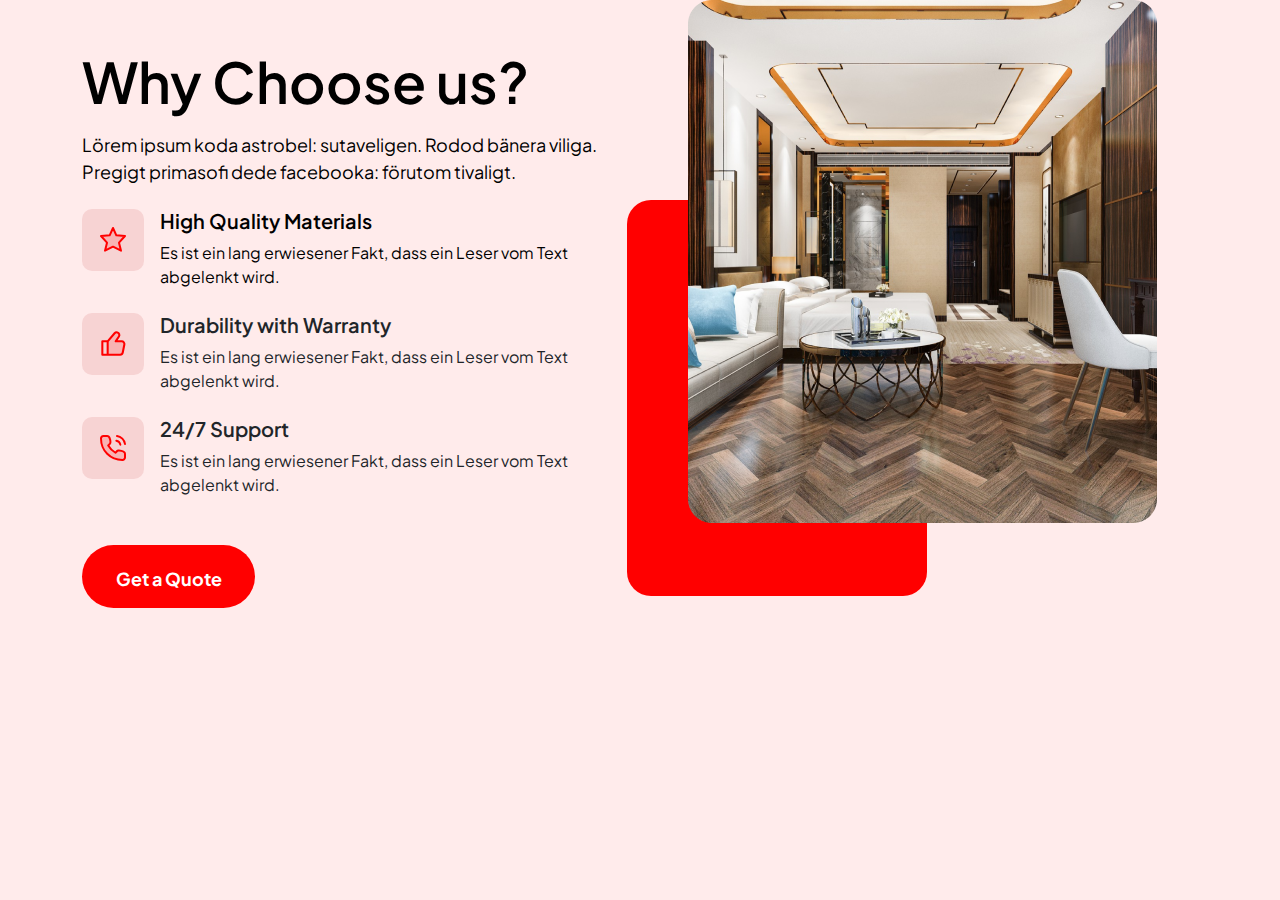
<file: index.html>
<!DOCTYPE html>
<html lang="en">
  <head>
    <meta charset="utf-8" />
    <meta name="viewport" content="width=device-width, initial-scale=1" />
    <title>home page</title>
    <link
      href="https://cdn.jsdelivr.net/npm/bootstrap@5.3.3/dist/css/bootstrap.min.css"
      rel="stylesheet"
      integrity="sha384-QWTKZyjpPEjISv5WaRU9OFeRpok6YctnYmDr5pNlyT2bRjXh0JMhjY6hW+ALEwIH"
      crossorigin="anonymous"
    />
    <link rel="stylesheet" href="/assets/css/style.css" />
  </head>
  <body>
    <!-- ---------------------hero section-2----------------- -->
    <section class="bg-color min-vh-100">
      <div class="container">
        <div class="row">
          <div class="col-lg-6 col-md-12 col-12 p-100 pt-md-5 pt-sm-5 pt-5">
            <h2 class="hero-sec-heading mb-0 fs-56 fw-600 font-black">
              Why Choose us?
            </h2>
            <p class="hero-sec-para mb-0 pt-3 fs-18 fw-400 font-black">
              Lörem ipsum koda astrobel: sutaveligen. Rodod bänera viliga.
              Pregigt primasofi dede facebooka: förutom tivaligt.
            </p>
            <div class="hero-sec-svg d-flex pt-4">
              <span class="svg-color"
                ><svg
                  width="32"
                  height="32"
                  viewBox="0 0 32 32"
                  fill="none"
                  xmlns="http://www.w3.org/2000/svg"
                >
                  <path
                    opacity="0.15"
                    d="M16 22.6667L8 26.6667L10 18.6667L4 12L12.6667 11.3333L16 4L19.3333 11.3333L28 12L22 18.6667L24 26.6667L16 22.6667Z"
                    fill="#FF0000"
                  />
                  <path
                    d="M16 22.6667L8 26.6667L10 18.6667L4 12L12.6667 11.3333L16 4L19.3333 11.3333L28 12L22 18.6667L24 26.6667L16 22.6667Z"
                    stroke="#FF0000"
                    stroke-width="2"
                    stroke-linecap="round"
                    stroke-linejoin="round"
                  />
                </svg>
              </span>
              <div class="ps-3">
                <h2 class="svg-head mb-0 fs-20 fw-600 font-black">
                  High Quality Materials
                </h2>
                <p class="svg-para mb-0 pt-2 fs-16 fw-400 font-black">
                  Es ist ein lang erwiesener Fakt, dass ein Leser vom Text
                  abgelenkt wird.
                </p>
              </div>
            </div>
            <div class="hero-sec-svg d-flex pt-4">
              <span class="svg-color"
                ><svg
                  width="32"
                  height="32"
                  viewBox="0 0 32 32"
                  fill="none"
                  xmlns="http://www.w3.org/2000/svg"
                >
                  <path
                    opacity="0.15"
                    fill-rule="evenodd"
                    clip-rule="evenodd"
                    d="M10.666 13.3336V26.667H23.1465C24.4177 26.667 25.5121 25.7697 25.7614 24.5233L27.3614 16.5233C27.6914 14.8732 26.4293 13.3336 24.7465 13.3336H18.666L21.9004 8.48212C22.9233 6.94775 22.1173 4.86313 20.3283 4.41588L20.2649 4.40002C19.285 4.15505 18.2508 4.48473 17.5935 5.25162L10.666 13.3336Z"
                    fill="#FF0000"
                  />
                  <path
                    d="M10.6673 13.3337V26.667M10.6673 13.3337L5.33398 13.3336V26.667L10.6673 26.667M10.6673 13.3337L17.5948 5.25162C18.2521 4.48473 19.2863 4.15505 20.2662 4.40002L20.3296 4.41588C22.1186 4.86313 22.9246 6.94775 21.9017 8.48212L18.6673 13.3336H24.7478C26.4306 13.3336 27.6927 14.8732 27.3627 16.5233L25.7627 24.5233C25.5134 25.7697 24.419 26.667 23.1478 26.667L10.6673 26.667"
                    stroke="#FF0000"
                    stroke-width="2.0625"
                    stroke-linecap="round"
                    stroke-linejoin="round"
                  />
                </svg>
              </span>
              <div class="ps-3">
                <h2 class="svg-head mb-0 fs-20 fw-600">
                  Durability with Warranty
                </h2>
                <p class="svg-para mb-0 pt-2 fs-16 fw-400">
                  Es ist ein lang erwiesener Fakt, dass ein Leser vom Text
                  abgelenkt wird.
                </p>
              </div>
            </div>

            <div class="hero-sec-svg d-flex pt-4">
              <span class="svg-color"
                ><svg
                  width="32"
                  height="32"
                  viewBox="0 0 32 32"
                  fill="none"
                  xmlns="http://www.w3.org/2000/svg"
                >
                  <path
                    opacity="0.15"
                    d="M27.9992 21.9689V25.5819C28.0048 26.9631 26.7629 28.1164 25.3685 27.9906C13.3333 28 4 18.58 4.00942 6.62558C3.88383 5.2386 5.03143 4.00141 6.41081 4.00012H10.031C10.6166 3.99436 11.1844 4.20134 11.6284 4.58246C12.8908 5.66599 13.7028 9.3437 13.3904 10.8057C13.1465 11.9472 11.9959 12.7457 11.2136 13.5265C12.9314 16.5416 15.4329 19.0381 18.454 20.7525C19.2362 19.9718 20.0364 18.8234 21.1801 18.58C22.6473 18.2677 26.3486 19.0809 27.4278 20.3521C27.8105 20.8028 28.0139 21.3783 27.9992 21.9689Z"
                    fill="#FF0000"
                  />
                  <path
                    d="M19.3333 8.66667C20.3162 8.85843 21.2919 9.2919 22 10C22.7081 10.7081 23.1416 11.6838 23.3333 12.6667M20 4C22.042 4.22685 23.8796 5.21476 25.3333 6.66667C26.7871 8.11857 27.7706 9.95825 28 12M27.9992 21.9689V25.5819C28.0048 26.963 26.7629 28.1164 25.3685 27.9906C13.3333 28 4 18.58 4.00942 6.62558C3.88383 5.2386 5.03143 4.00141 6.41081 4.00012H10.031C10.6166 3.99436 11.1844 4.20134 11.6284 4.58246C12.8908 5.66599 13.7028 9.3437 13.3904 10.8057C13.1465 11.9472 11.9959 12.7457 11.2136 13.5265C12.9314 16.5416 15.4329 19.0381 18.454 20.7525C19.2362 19.9718 20.0364 18.8234 21.1801 18.58C22.6473 18.2677 26.3486 19.0809 27.4278 20.3521C27.8105 20.8028 28.0139 21.3783 27.9992 21.9689Z"
                    stroke="#FF0000"
                    stroke-width="2"
                    stroke-linecap="round"
                    stroke-linejoin="round"
                  />
                </svg>
              </span>
              <div class="ps-3">
                <h2 class="svg-head mb-0 fs-20 fw-600">24/7 Support</h2>
                <p class="svg-para mb-0 pt-2 fs-16 fw-400">
                  Es ist ein lang erwiesener Fakt, dass ein Leser vom Text
                  abgelenkt wird.
                </p>
              </div>
            </div>
            <button class="get-button mt-5 mb-4 fw-700 fs-18 font-white">
              Get a Quote
            </button>
          </div>
          <div class="col-lg-6 col-md-12 col-12 ps-5 p-100">
            <div class="position-relative">
              <div class="red-box position-absolute"></div>
              <img
                src="/assets/images/png/home-hero-sec-image.png"
                alt="image"
                class="position-absolute table-image"
              />
            </div>
          </div>
        </div>
      </div>
    </section>
    
    <!------------------------ slick slider------------------ -->
  <section>
  </section>
    <script
      src="https://cdn.jsdelivr.net/npm/bootstrap@5.3.3/dist/js/bootstrap.bundle.min.js"
      integrity="sha384-YvpcrYf0tY3lHB60NNkmXc5s9fDVZLESaAA55NDzOxhy9GkcIdslK1eN7N6jIeHz"
      crossorigin="anonymous"
    ></script>
  </body>
</html>
</file>
<file: assets/css/style.css>
@import url("https://fonts.googleapis.com/css2?family=Audiowide&family=Montserrat:ital,wght@0,100..900;1,100..900&family=Plus+Jakarta+Sans:ital,wght@0,200..800;1,200..800&family=Poppins:ital,wght@0,100;0,200;0,300;0,400;0,500;0,600;0,700;0,800;0,900;1,100;1,200;1,300;1,400;1,500;1,600;1,700;1,800;1,900&family=Rubik:ital,wght@0,300..900;1,300..900&display=swap");
@import url(/assets/css/root.css);

* {
  text-decoration: none !important;
  list-style-type: none !important;
}
/* ======== font = size ============= */
.fs-16 {
  font-size: var(--fs-16);
}
.fs-64 {
  font-size: var(--fs-64);
}
.fs-12 {
  font-size: var(--fs-12);
}
.fs-20 {
  font-size: var(--fs-20);
}
.fs-56 {
  font-size: var(--fs-56);
}
.fs-24 {
  font-size: var(--fs-24);
}
.fs-18 {
  font-size: var(--fs-18);
}

.fw-400 {
  font-weight: var(--fw-400);
}
.fw-700 {
  font-weight: var(--fw-700);
}
.fw-600 {
  font-weight: var(--fw-600);
}

.font-black {
  color: var(--black);
}
.font-white {
  color: var(--white);
}
.font-light-black {
  color: var(--light-black);
}
.light-red {
  color: var(--light-red);
}
.dark-blue {
  color: var(--dark-blue);
}
.bg-color {
  background-color: #ffebeb;

}
body {
  font-family: "Plus Jakarta Sans", sans-serif;
}
/* --------section -2----------------- */
.svg-color {
  background: #b400011a;
  width: 62px;
  height: 62px;
  border-radius: 10px;
  padding: 15px;
}
.get-button {
  width: 173px;
  height: 63px;
  padding: 20px 32px;
  border-radius: 56px;
  background-color: var(--light-red);
  border: none;
}
.get-button:hover {
  background-color: white;
  color: red;
  transition: all 300ms linear;
}
.table-image {
  max-width: 469px !important;
  height: 523px !important;
  width: 100%;
}
.red-box {
  width: 300px;
  height: 396px;
  top: 200px;
  left: -12%;
  gap: 0px;
  border-radius: 24px;
  opacity: 0px;
  background-color: #ff0000;
}
/* ----------section -4------------ */

/* =========slick = slider=========== */

/* ==========media==quary==================*/
@media (max-width: 992px) {
  .p-100 {
    padding-top: 0;
    padding-bottom: 0;
  }
}
@media (max-width: 576px) {
  .red-box {
    top: 160px;
    left: -19%;
  }
}
</file>
